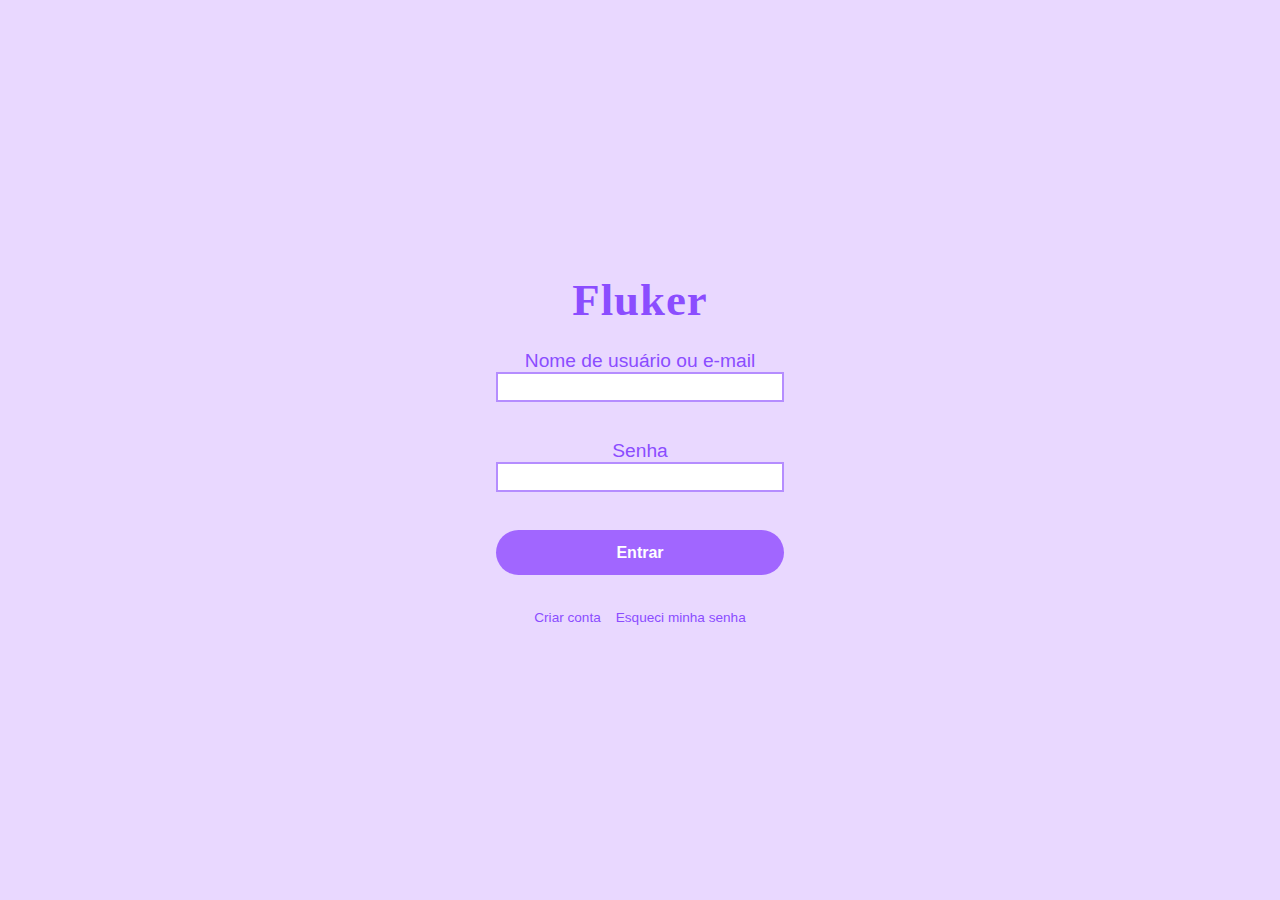
<file: index.html>
<!DOCTYPE html>
<html lang="pt-br">
<head>
    <meta charset="UTF-8">
    <meta name="viewport" content="width=device-width, initial-scale=1.0">
    <title>Fluker</title>
    <link rel="shortcut icon" href="./src/assets/images/Logo-Fluker.png" type="image/x-icon">
    <link rel="stylesheet" href="./src/styles/stylelogin.css">
</head>
<body>
    <div class="corpo">
        <header>
            <div class="nome">
                <h1 id="NomeFluker">Fluker</h1>
            </div>
        </header>
        <main>
            <div class="login">
                <form action="" method="post" name="areaDeLogin">
                    <div class="userArea">
                            <label for="usuario" id="userTitle">Nome de usuário ou e-mail</label><br>
                            <input type="text" name="usuario" id="enterUser"><br><br>
                    </div>
                    <div class="passwordArea">
                            <label for="senha" id="passwordTitle">Senha</label><br>
                            <input type="password" name="senha" id="enterPassword"><br><br>
                    </div>
                    <div class="entrar">
                        <input type="submit" id="loginButton" value="Entrar" name="loginButton"><br><br>
                    </div>
                </form>
            </div>
        </main>
            <div class="createAccount">
                <a href="src/pages/createaccount.html"><button id="criarConta">Criar conta</button></a>
                <a href=""><button id="esqueciMinhaSenha">Esqueci minha senha</button></a>
            </div>
    </div>
    
</body>
</html>
</file>
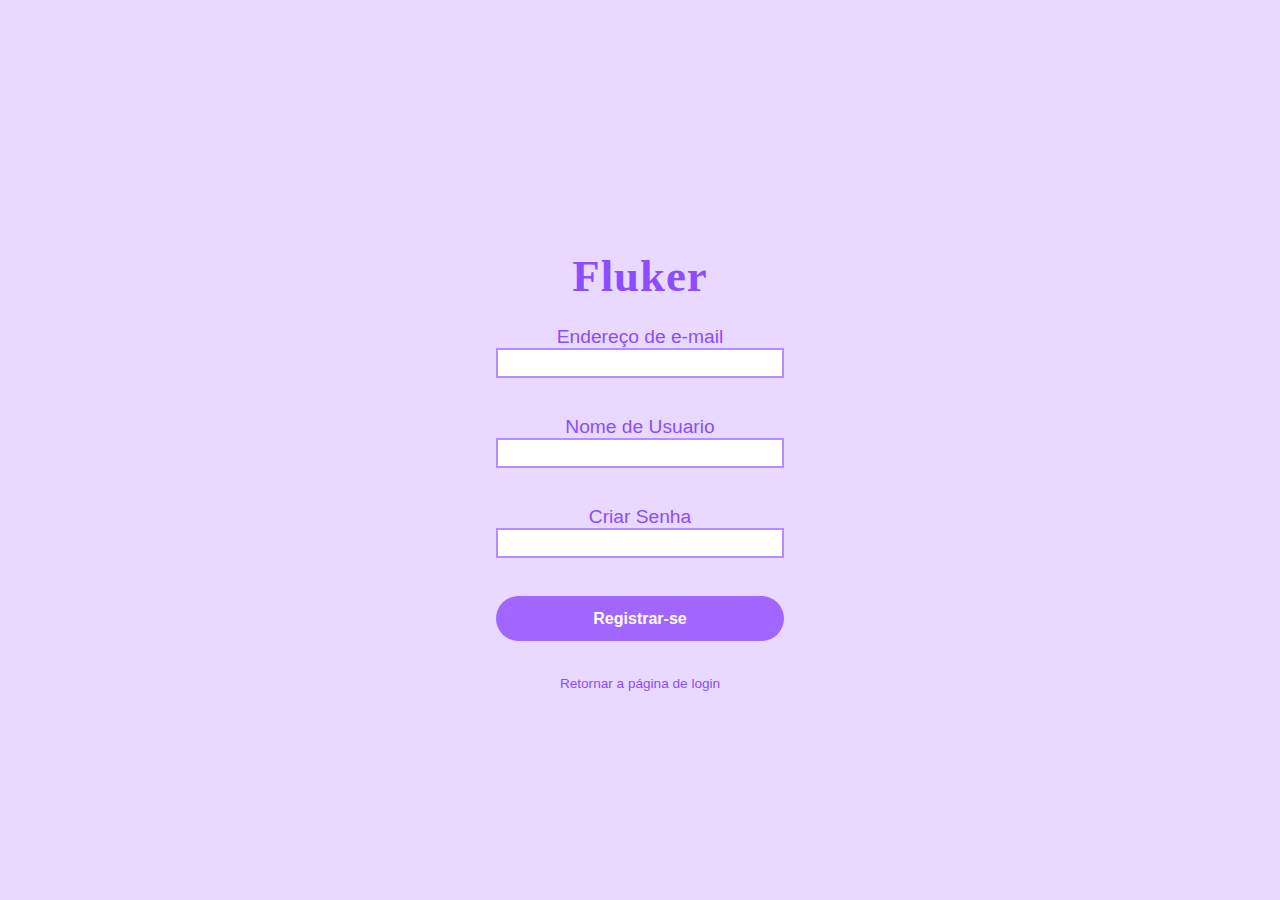
<file: src/pages/createaccount.html>
<!DOCTYPE html>
<html lang="en">
<head>
    <meta charset="UTF-8">
    <meta name="viewport" content="width=device-width, initial-scale=1.0">
    <title>Criar conta</title>
    <link rel="shortcut icon" href="../assets/images/Logo-Fluker.png" type="image/x-icon">
    <link rel="stylesheet" href="../styles/stylelogin.css">
</head>
<body>
    <div class="corpo">
        <header>
            <div class="nome">
                <h1 id="NomeFluker">Fluker</h1>
            </div>
        </header>
        <main>
            <div class="login">
                <form action="" method="post" name="areaDeLogin">
                    <div class="userArea">
                            <label for="email" id="userTitle"> Endereço de e-mail</label><br>
                            <input type="email" name="email" id="enterUser"><br><br>
                    </div>
                    <div class="userArea">
                            <label for="usuario" id="userTitle"> Nome de Usuario</label><br>
                            <input type="text" name="usuario" id="enterUser"><br><br>
                    </div>
                    <div class="passwordArea">
                            <label for="senha" id="passwordTitle">Criar Senha</label><br>
                            <input type="password" name="senha" id="enterPassword"><br><br>
                    </div>
                    <div class="entrar">
                        <input type="submit" id="loginButton" value="Registrar-se" name="loginButton"  onclick="armazenar(); return false"><br><br>
                    </div>
                </form>
            </div>
        </main>
        <div class="createAccount">
            <a href="../../index.html"><button id="criarConta">Retornar a página de login</button></a>
        </div>
    </div>
    <script src="../scripts/criarconta.js"></script>
</body>
</html>
</file>
<file: src/styles/stylelogin.css>
/* =========================
   FLUKER - STYLELOGIN.CSS
   Tema: Lilás moderno e limpo
   ========================= */

/* ====== RESET ====== */
* {
    margin: 0;
    padding: 0;
    box-sizing: border-box;
    font-family: "Poppins", sans-serif;
}

/* ====== BODY ====== */
body {
    background-color: #e9d8ff; /* lilás claro */
    min-height: 100vh;
    display: flex;
    justify-content: center;
    align-items: center;
}

/* ====== CONTAINER PRINCIPAL ====== */
.corpo {
    text-align: center;
    width: 100%;
    max-width: 350px;
}

/* ====== CABEÇALHO ====== */
#NomeFluker {
    font-family: "Lilita One", cursive;
    font-size: 2.8rem;
    color: #8b4dff; /* lilás mais forte */
    margin-bottom: 1.5rem;
    letter-spacing: 1px;
}

/* ====== FORMULÁRIO ====== */
.login {
    display: flex;
    justify-content: center;
}

form {
    width: 80%;
}

/* ====== LABELS ====== */
#userTitle,
#passwordTitle {
    font-size: 1.2rem;
    font-weight: 100;
    color: #8b4dff;
    margin-bottom: 5px;
}

/* ====== INPUTS ====== */
#enterUser{
    height: 30px;
    width: 90%;
    padding: 10px 15px;
    border: 2px solid #b58dff;
    background-color: white;
    outline: none;
    color: #431381;
    font-size: 1rem;
    margin-bottom: 20px;
    transition: 0.3s;
    text-align: center;
}

#enterPassword {
    height: 30px;
    width: 90%;
    padding: 10px 15px;
    border: 2px solid #b58dff;
    background-color: white;
    outline: none;
    color: #431381;
    font-size: 1rem;
    margin-bottom: 20px;
    transition: 0.3s;
    text-align: center;
}

#enterUser:focus,
#enterPassword:focus {
    border-color: #8b4dff;
}

/* ====== BOTÃO ENTRAR ====== */
#loginButton {
    height: 45px;
    width: 90%;
    background-color: #a166ff;
    color: #fff;
    font-weight: 700;
    border: none;
    border-radius: 25px;
    padding: 5px 0;
    cursor: pointer;
    font-size: 1rem;
    transition: background 0.3s;
}

#loginButton:hover {
    background-color: #8b4dff;
}

/* ====== LINKS ====== */
.createAccount {
    display: flex;
    justify-content: center;
    gap: 15px;
    margin-top: 15px;
}

#criarConta,
#esqueciMinhaSenha {
    background: none;
    border: none;
    color: #8b4dff;
    cursor: pointer;
    font-size: 0.85rem;
    font-weight: 500;
    transition: 0.3s;
}

#criarConta:hover,
#esqueciMinhaSenha:hover {
    text-decoration: underline;
}

/* ====== RESPONSIVIDADE ====== */
@media (max-width: 480px) {
    #NomeFluker {
        font-size: 2.5rem;
    }

    #loginButton {
        font-size: 0.9rem;
    }
}

.corpo {
    max-width: 400px;
    max-height: 400px;
}
</file>
